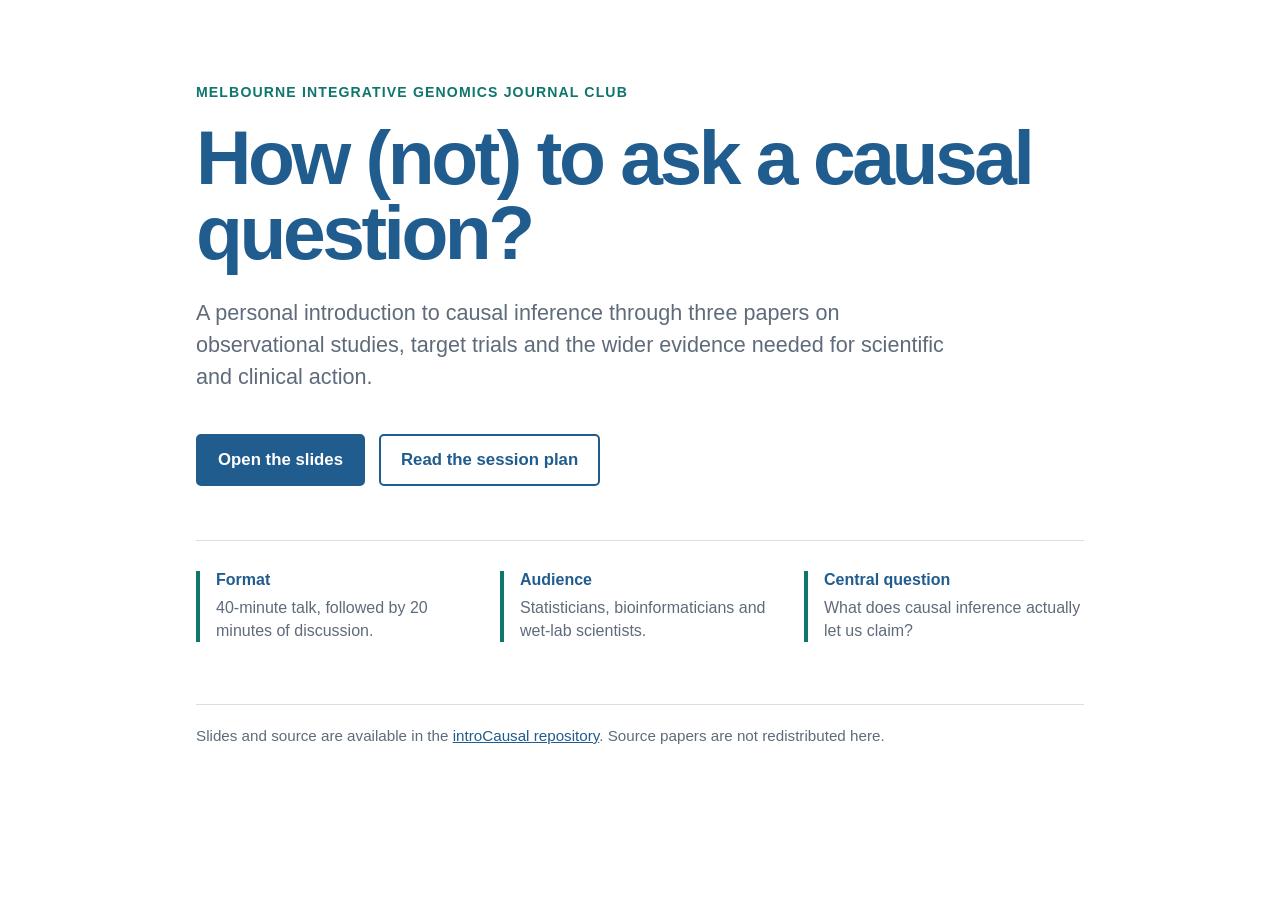
<file: index.html>
<!doctype html>
<html lang="en">
<head>
  <meta charset="utf-8">
  <meta name="viewport" content="width=device-width, initial-scale=1">
  <meta name="description" content="A Melbourne Integrative Genomics journal-club session on causal inference.">
  <title>How (not) to ask a causal question?</title>
  <style>
    :root {
      --blue: #215c8f;
      --teal: #0f766e;
      --navy: #17324d;
      --ink: #202b38;
      --muted: #5f6b7a;
      --line: #d7e0e8;
      --soft: #f4f7f9;
    }

    * { box-sizing: border-box; }

    body {
      background: #fff;
      color: var(--ink);
      font-family: Inter, Arial, sans-serif;
      margin: 0;
    }

    main {
      margin: 0 auto;
      max-width: 960px;
      padding: 84px 36px 56px;
    }

    .eyebrow {
      color: var(--teal);
      font-size: 0.88rem;
      font-weight: 800;
      letter-spacing: 0.08em;
      text-transform: uppercase;
    }

    h1 {
      color: var(--blue);
      font-size: clamp(2.5rem, 7vw, 4.8rem);
      letter-spacing: -0.045em;
      line-height: 0.98;
      margin: 20px 0 26px;
      max-width: 850px;
    }

    .summary {
      color: var(--muted);
      font-size: 1.35rem;
      line-height: 1.5;
      max-width: 760px;
    }

    .actions {
      display: flex;
      flex-wrap: wrap;
      gap: 14px;
      margin: 40px 0 54px;
    }

    .button {
      border: 2px solid var(--blue);
      border-radius: 5px;
      color: var(--blue);
      display: inline-block;
      font-size: 1.05rem;
      font-weight: 800;
      padding: 14px 20px;
      text-decoration: none;
    }

    .button:hover, .button:focus { background: var(--soft); }
    .button.primary { background: var(--blue); color: #fff; }
    .button.primary:hover, .button.primary:focus { background: var(--navy); }

    .details {
      border-top: 1px solid var(--line);
      display: grid;
      gap: 24px;
      grid-template-columns: repeat(3, 1fr);
      padding-top: 30px;
    }

    .detail { border-left: 4px solid var(--teal); padding-left: 16px; }
    .detail h2 { color: var(--blue); font-size: 1rem; margin: 0 0 7px; }
    .detail p { color: var(--muted); line-height: 1.45; margin: 0; }

    footer {
      border-top: 1px solid var(--line);
      color: var(--muted);
      font-size: 0.95rem;
      margin-top: 62px;
      padding-top: 22px;
    }

    footer a { color: var(--blue); }

    @media (max-width: 680px) {
      main { padding: 56px 24px 40px; }
      .details { grid-template-columns: 1fr; }
    }
  </style>
</head>
<body>
  <main>
    <div class="eyebrow">Melbourne Integrative Genomics journal club</div>
    <h1>How (not) to ask a causal question?</h1>
    <p class="summary">
      A personal introduction to causal inference through three papers on
      observational studies, target trials and the wider evidence needed for
      scientific and clinical action.
    </p>

    <div class="actions">
      <a class="button primary" href="slides.html">Open the slides</a>
      <a class="button" href="PLAN.html">Read the session plan</a>
    </div>

    <section class="details" aria-label="Session details">
      <div class="detail">
        <h2>Format</h2>
        <p>40-minute talk, followed by 20 minutes of discussion.</p>
      </div>
      <div class="detail">
        <h2>Audience</h2>
        <p>Statisticians, bioinformaticians and wet-lab scientists.</p>
      </div>
      <div class="detail">
        <h2>Central question</h2>
        <p>What does causal inference actually let us claim?</p>
      </div>
    </section>

    <footer>
      Slides and source are available in the
      <a href="https://github.com/jiadongm/introCausal">introCausal repository</a>.
      Source papers are not redistributed here.
    </footer>
  </main>
</body>
</html>
</file>
